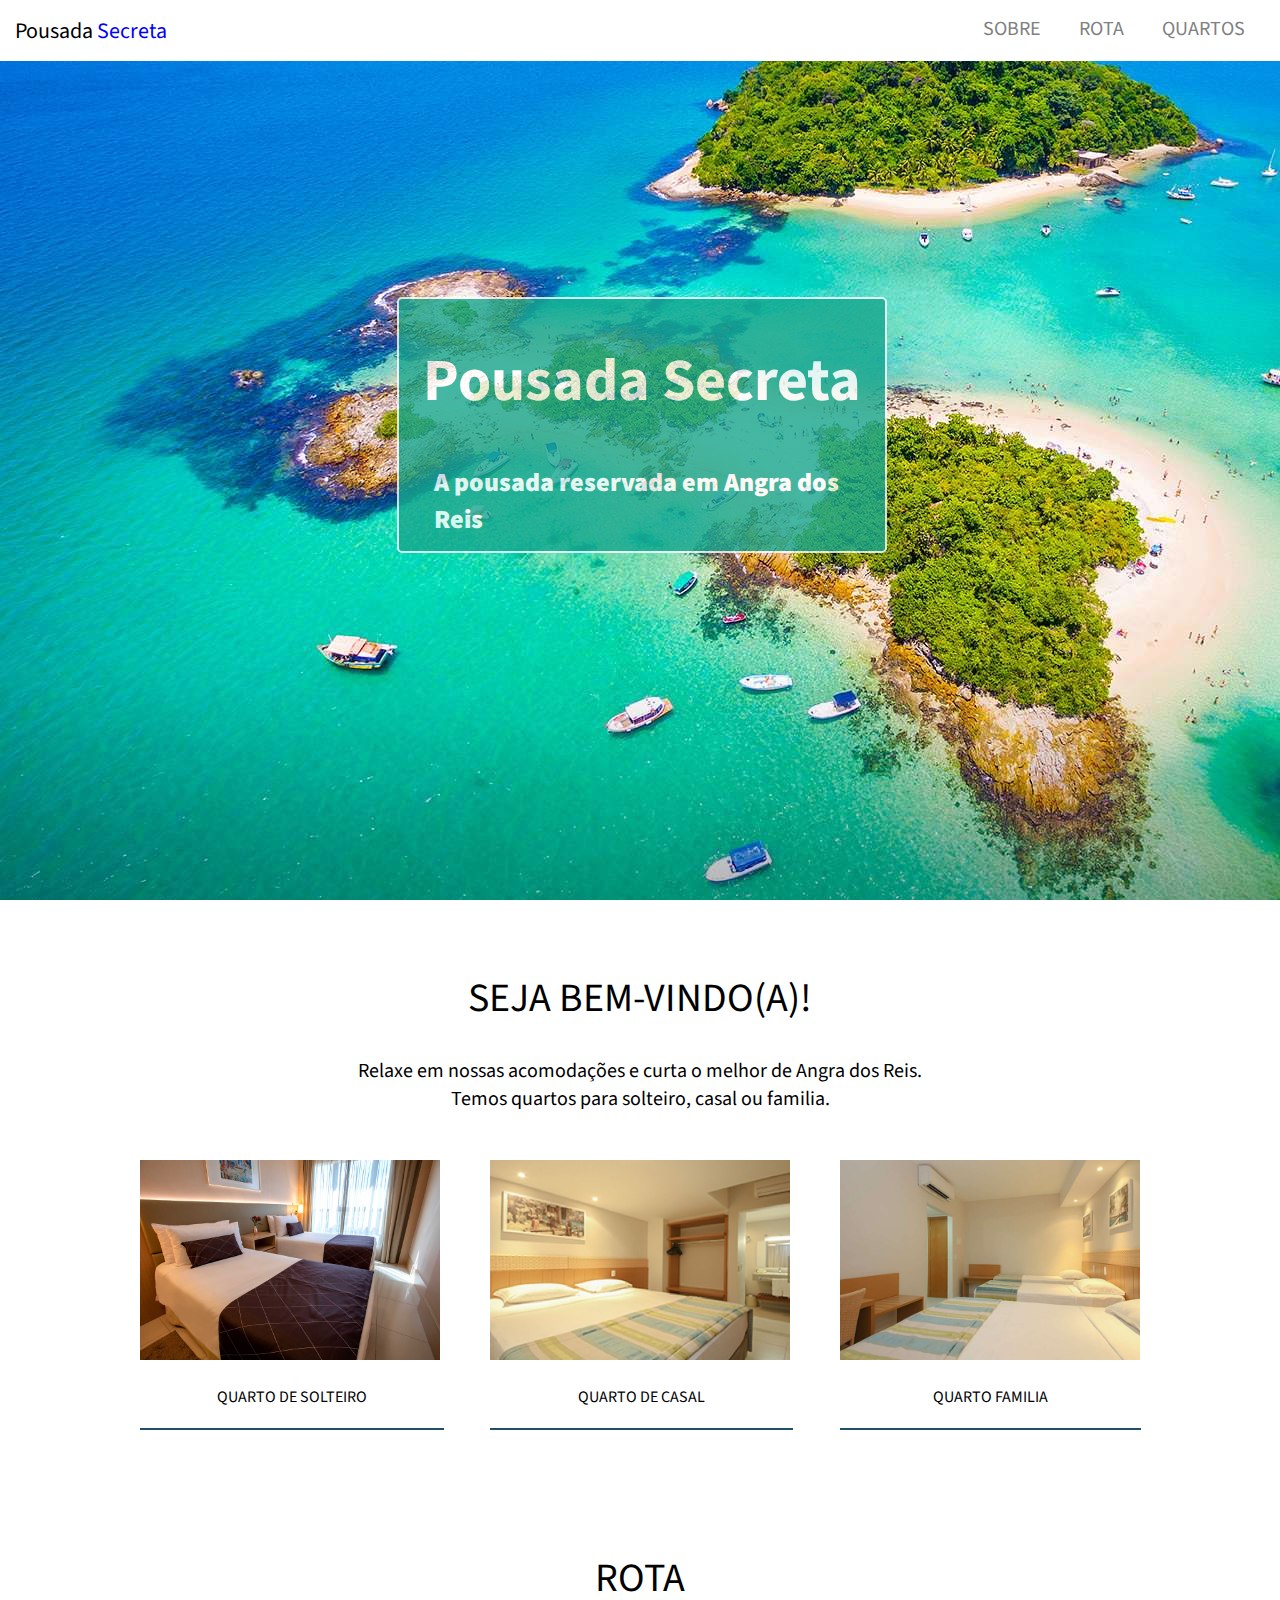
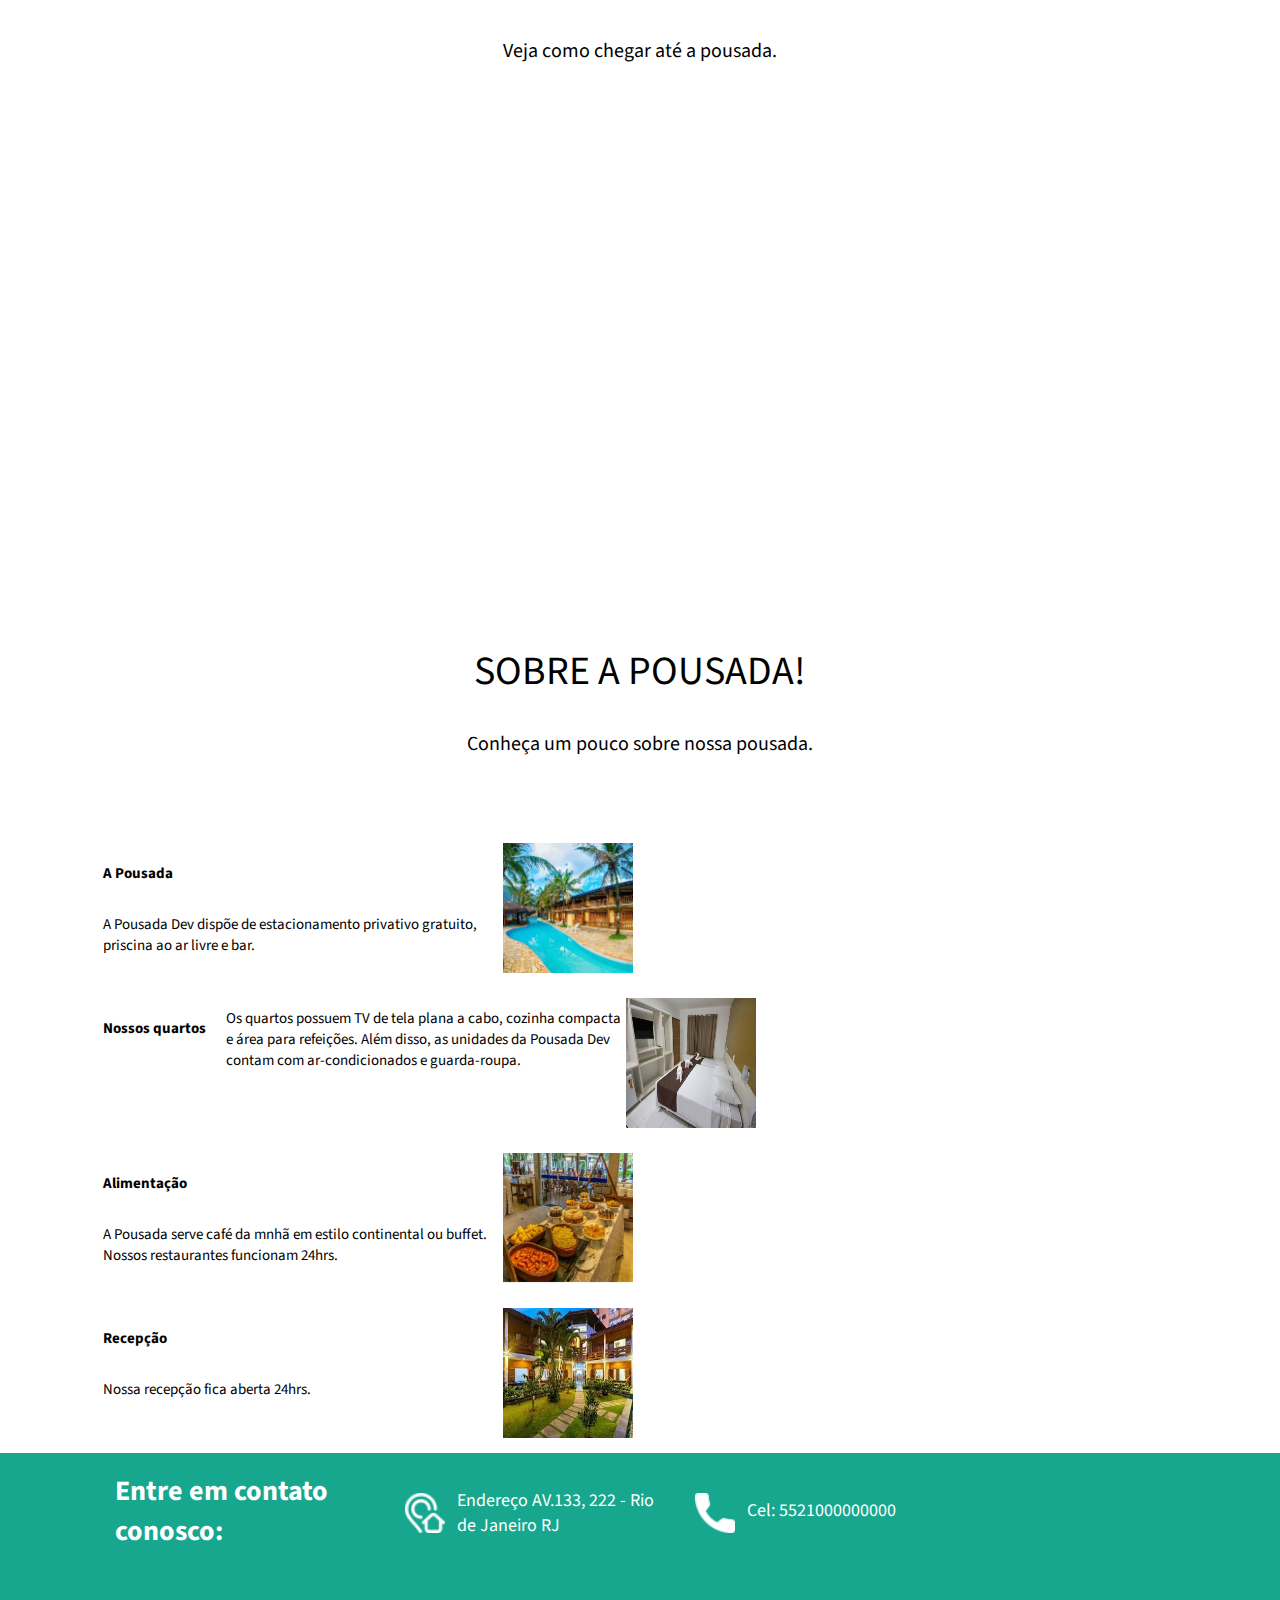
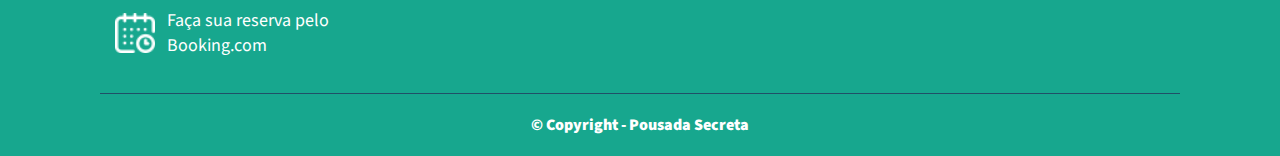
<file: index.html>
<!DOCTYPE html>
<html lang="pt-BR">

<head>
    <meta charset="UTF-8">
    <title> Pousada Secreta </title>
    <link rel="stylesheet" href="CSS/style.css">
    <link rel="stylesheet"
        href="https://fonts.googleapis.com/css2?family=Source+Sans+Pro:ital,wght@0,200;0,300;0,400;0,600;0,700;0,900;1,200;1,300;1,400;1,600;1,700;1,900&display=swap">
</head>

<body>
    <header>
        <div class="navbar">
            <div class="nav-1">
                <a href="index.html">Pousada <strong>Secreta<strong> </a>
            </div>
            <div class="nav-2">
                <a href="#sobre">sobre</a>
                <a href="#rota">rota</a>
                <a class="link-topo" href="quartos.html">quartos</a>
            </div>
        </div>
    </header>

    <main>
        <div class="bg">
            <div class="inicio">
                <h1>Pousada Secreta</h1>
                <p>A pousada reservada em Angra dos Reis</p>
            </div>
        </div>

        <div>
            <div class="quartos_init">
                <h1>seja bem-vindo(a)!</h1>
                <p>Relaxe em nossas acomodações e curta o melhor de Angra dos Reis.</p>
                <p>Temos quartos para solteiro, casal ou familia.</p>
            </div>

            <div class="quartos">
                <div class="solteiro">
                    <img src="assets/quarto soltero.jpg" alt="QUARTO DE SOLTEIRO"><br>
                    <a href="quartos.html#quarto_solteiro">quarto de solteiro</a>
                </div>

                <div class="casal">
                    <img src="assets/quarto-casal1.jpg" alt="QUARTO DE CASAL"><br>
                    <a href="quartos.html#quarto_casal">quarto de casal</a>
                </div>

                <div class="familia">
                    <img src="assets/quarto-familia.jpg" alt="QUARTO FAMILIA"><br>
                    <a href="quartos.html#quarto_familia">quarto familia</a>
                </div>
            </div>
        </div>

        <div id="rota"><br></div>
        <div>
            <div class="rota">
                <h1>rota</h1>
                <p>Veja como chegar até a pousada.</p>
            </div>

            <div class="mapa">
                <iframe
                    src="https://www.google.com/maps/embed?pb=!1m18!1m12!1m3!1d3672.8736880673814!2d-43.629966449392334!3d-22.99167184661212!2m3!1f0!2f0!3f0!3m2!1i1024!2i768!4f13.1!3m3!1m2!1s0x9befd004066951%3A0x26ee07793d10d13e!2sR.%20Cento%20e%20Trinta%20e%20Tr%C3%AAs%2C%20222%20-%20Guaratiba%2C%20Rio%20de%20Janeiro%20-%20RJ%2C%2023025-018!5e0!3m2!1spt-BR!2sbr!4v1636888169912!5m2!1spt-BR!2sbr"
                    allowfullscreen="" loading="lazy"></iframe>
            </div>
        </div>

        <div id="sobre"><br></div>
        <div>
            <div class="sobre">
                <h1>sobre a pousada!</h1>
                <p>Conheça um pouco sobre nossa pousada.</p>
            </div>
            <div class="sobre-menu">
                <div class="sobre_pousada">
                    <h3>A Pousada</h3>
                    <p>A Pousada Dev dispõe de estacionamento privativo gratuito, priscina ao ar livre e bar.</p>
                    <img src="assets/img1.jpg" alt="pousada">
                </div>

                <div class="sobre_quarto">
                    <h3>Nossos quartos</h3>
                    <p>Os quartos possuem TV de tela plana a cabo, cozinha compacta e área para refeições. Além disso,
                        as unidades da Pousada Dev contam com ar-condicionados e guarda-roupa.</p>
                    <img src="assets/img2.jpg" alt="quarto">
                </div>

                <div class="sobre_alimentacao">
                    <h3>Alimentação</h3>
                    <p>A Pousada serve café da mnhã em estilo continental ou buffet. Nossos restaurantes funcionam
                        24hrs.</p>
                    <img src="assets/img3.jpg" alt="alimentos">
                </div>

                <div class="sobre_recepcao">
                    <h3>Recepção</h3>
                    <p>Nossa recepção fica aberta 24hrs.</p>
                    <img src="assets/img5.jpg" alt="recepção">
                </div>
            </div>
        </div>
    </main>

    <footer>

        <div class="info">
            <div class="contato">
                <h3>Entre em contato conosco:</h3>
            </div>

            <div class="endereco">
                <img src="assets/icones/endereco.png" alt="endereco">
                <a href="https://goo.gl/maps/cQmwjbXCjzU5RMEt7">Endereço AV.133, 222 - Rio de Janeiro RJ</a>
            </div>

            <div class="telefone">
                <img src="assets/icones/telefone.png" alt="telefone">
                <p>Cel: 5521000000000</p>
            </div>

            <div class="reserva">
                <img src="assets/icones/calendario.png" alt="reserva">
                <a href="https://www.booking.com/">Faça sua reserva pelo Booking.com</a>
            </div>
        </div>

        <div class="cop">
            <p>© Copyright - Pousada Secreta</p>
        </div>

    </footer>
</body>

</html>
</file>
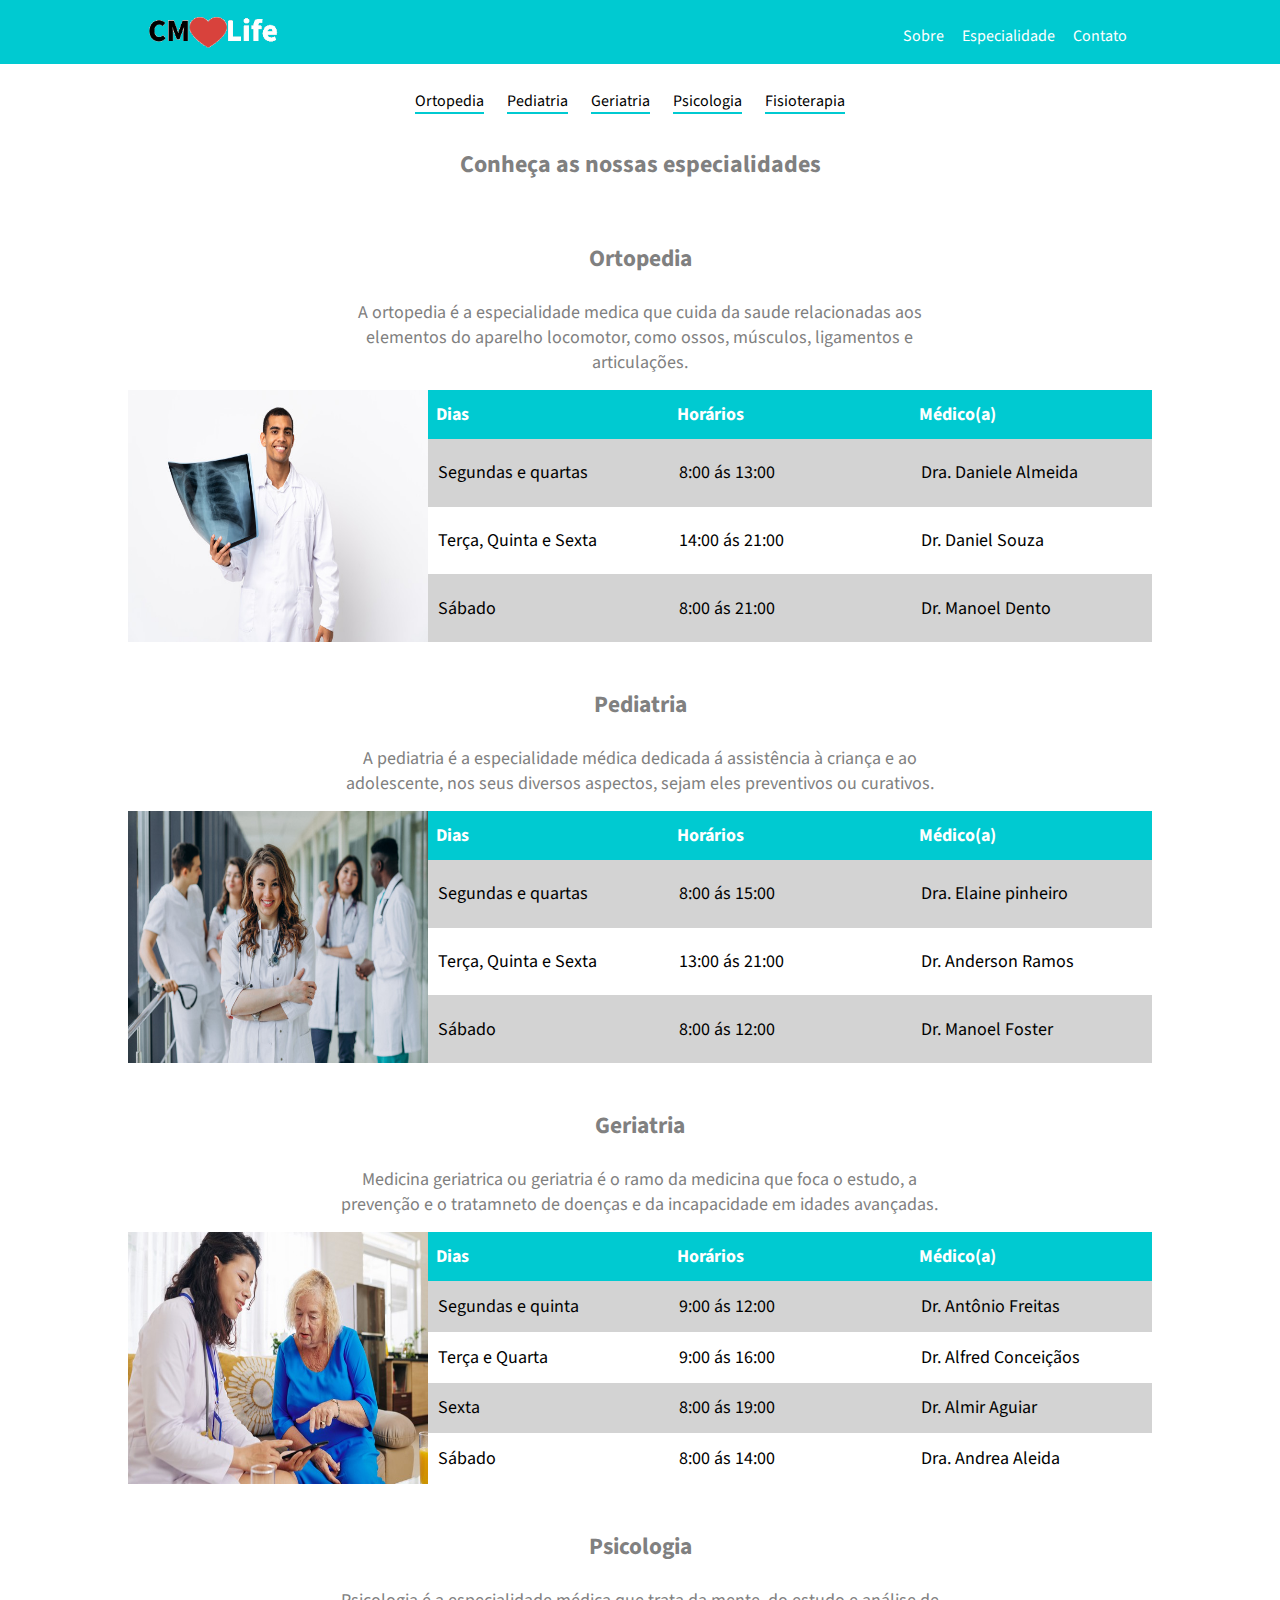
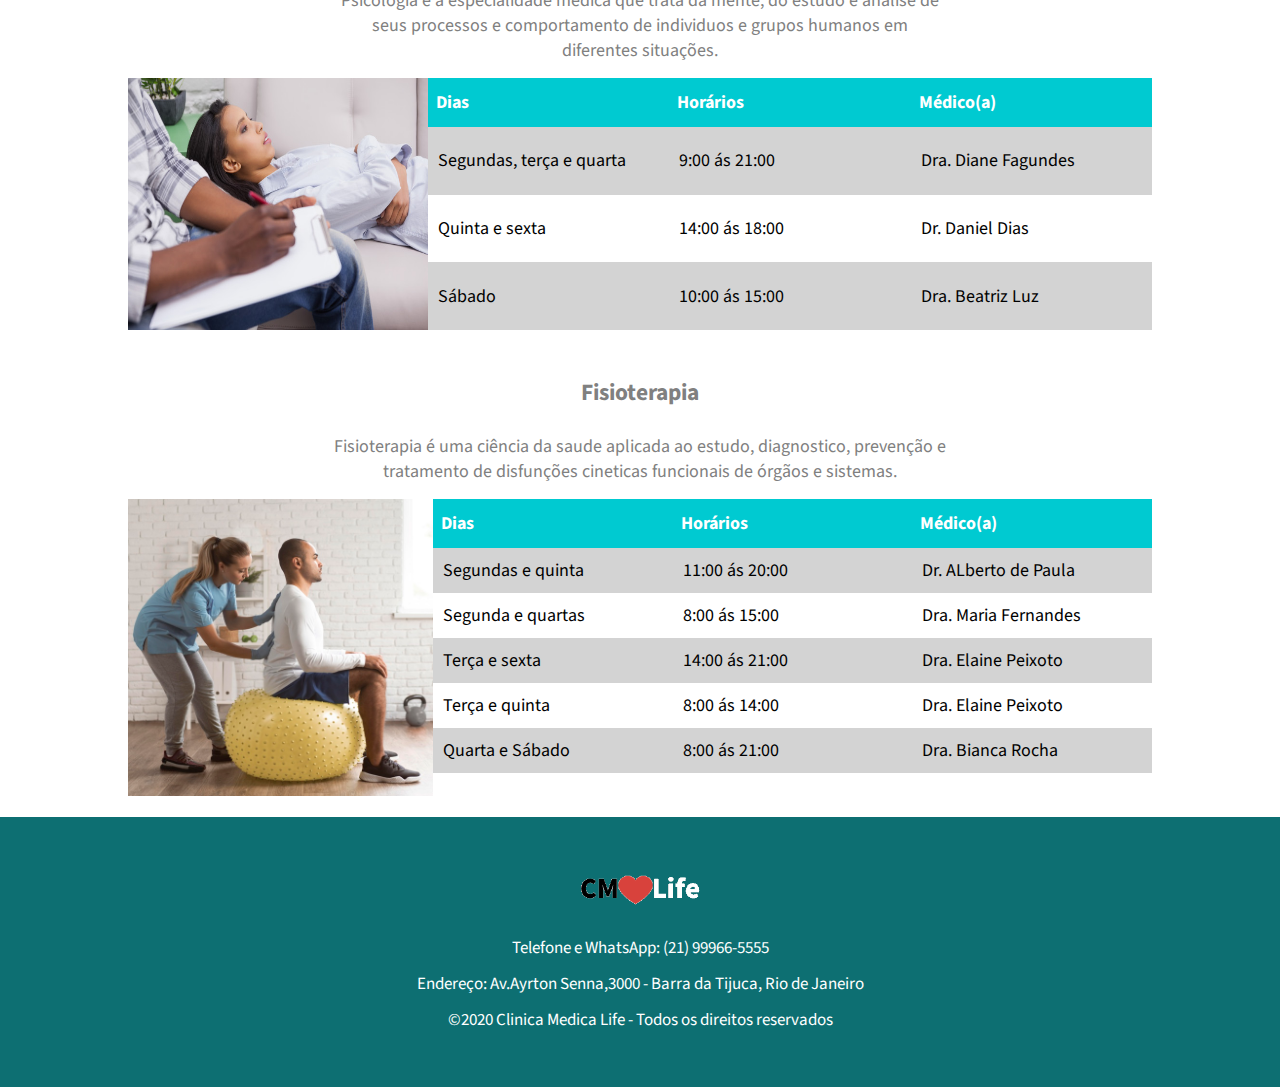
<file: especialistas.html>
<!DOCTYPE html>
<html lang="pt-BR">

<head>
    <meta charset="UTF-8">
    <link rel="stylesheet" href="CSS/style_home.css">
    <link rel="stylesheet" href="CSS/style_especialidades.css">
    <meta name="viewport" content="width=device-width, initial-scale=1.0">
    <title>CMLife - Especialistas</title>
</head>

<body>
    <header>
        <section class="conteudo-cabecario">
            <div class="logo">
                <a href="index.html">
                    <img src="/assets/logo.png" alt="Clinica Medica" title="Clinica Medica Life">
                </a>
            </div>
            <div class="navegar">
                <nav class="links-topo">
                    <a href="index.html#sobre">Sobre</a>
                    <a href="especialistas.html">Especialidade</a>
                    <a href="index.html#contato">Contato</a>
                </nav>
            </div>
        </section>
    </header>

    <main>
        <section class="especialidades-nav">
            <div>
                <a href="#ortopedia">Ortopedia</a>
                <a href="#pediatria">Pediatria</a>
                <a href="#geriatria">Geriatria</a>
                <a href="#psicologia">Psicologia</a>
                <a href="#fisioterapia">Fisioterapia</a>
            </div>
            <h2>Conheça as nossas especialidades</h2>
        </section>

        <section id="ortopedia">
            <div>
                <h3>Ortopedia</h3>
                <p>A ortopedia é a especialidade medica que cuida da saude relacionadas aos elementos do aparelho
                    locomotor, como ossos, músculos, ligamentos e articulações.</p>
            </div>
            <div>
                <figure>
                    <img src="assets/ortopedia.png" alt="Ortopedia">
                </figure>
                <table>
                    <thead>
                        <tr>
                            <th>Dias</th>
                            <th>Horários</th>
                            <th>Médico(a)</th>
                        </tr>
                    </thead>
                    <tbody>
                        <tr>
                            <td>Segundas e quartas</td>
                            <td>8:00 ás 13:00</td>
                            <td>Dra. Daniele Almeida</td>
                        </tr>
                        <tr>
                            <td>Terça, Quinta e Sexta</td>
                            <td>14:00 ás 21:00</td>
                            <td>Dr. Daniel Souza</td>
                        </tr>
                        <tr>
                            <td>Sábado</td>
                            <td>8:00 ás 21:00</td>
                            <td>Dr. Manoel Dento</td>
                        </tr>
                    </tbody>
                </table>
            </div>
        </section>

        <section id="pediatria">
            <div>
                <h3>Pediatria</h3>
                <p>A pediatria é a especialidade médica dedicada á assistência à criança e ao adolescente, nos seus
                    diversos aspectos, sejam eles preventivos ou curativos.</p>
            </div>
            <div>
                <figure>
                    <img src="assets/pediatra2.png" alt="Pediatria">
                </figure>
                <table>
                    <thead>
                        <tr>
                            <th>Dias</th>
                            <th>Horários</th>
                            <th>Médico(a)</th>
                        </tr>
                    </thead>
                    <tbody>
                        <tr>
                            <td>Segundas e quartas</td>
                            <td>8:00 ás 15:00</td>
                            <td>Dra. Elaine pinheiro</td>
                        </tr>
                        <tr>
                            <td>Terça, Quinta e Sexta</td>
                            <td>13:00 ás 21:00</td>
                            <td>Dr. Anderson Ramos</td>
                        </tr>
                        <tr>
                            <td>Sábado</td>
                            <td>8:00 ás 12:00</td>
                            <td>Dr. Manoel Foster</td>
                        </tr>
                    </tbody>
                </table>
            </div>
        </section>

        <section id="geriatria">
            <div>
                <h3>Geriatria</h3>
                <p>Medicina geriatrica ou geriatria é o ramo da medicina que foca o estudo, a prevenção e o tratamneto
                    de doenças e da incapacidade em idades avançadas.</p>
            </div>
            <div>
                <figure>
                    <img src="assets/geriatra.png" alt="geraitria">
                </figure>
                <table>
                    <thead>
                        <tr>
                            <th>Dias</th>
                            <th>Horários</th>
                            <th>Médico(a)</th>
                        </tr>
                    </thead>
                    <tbody>
                        <tr>
                            <td>Segundas e quinta</td>
                            <td>9:00 ás 12:00</td>
                            <td>Dr. Antônio Freitas</td>
                        </tr>
                        <tr>
                            <td>Terça e Quarta</td>
                            <td>9:00 ás 16:00</td>
                            <td>Dr. Alfred Conceiçãos</td>
                        </tr>
                        <tr>
                            <td>Sexta</td>
                            <td>8:00 ás 19:00</td>
                            <td>Dr. Almir Aguiar</td>
                        </tr>
                        <tr>
                            <td>Sábado</td>
                            <td>8:00 ás 14:00</td>
                            <td>Dra. Andrea Aleida</td>
                        </tr>
                    </tbody>
                </table>
            </div>
        </section>

        <section id="psicologia">
            <div>
                <h3>Psicologia</h3>
                <p>Psicologia é a especialidade médica que trata da mente, do estudo e análise de seus processos e
                    comportamento de individuos e grupos humanos em diferentes situações.</p>
            </div>
            <div>
                <figure>
                    <img src="assets/psicologo.png" alt="psicologo">
                </figure>
                <table>
                    <thead>
                        <tr>
                            <th>Dias</th>
                            <th>Horários</th>
                            <th>Médico(a)</th>
                        </tr>
                    </thead>
                    <tbody>
                        <tr>
                            <td>Segundas, terça e quarta</td>
                            <td>9:00 ás 21:00</td>
                            <td>Dra. Diane Fagundes</td>
                        </tr>
                        <tr>
                            <td>Quinta e sexta</td>
                            <td>14:00 ás 18:00</td>
                            <td>Dr. Daniel Dias</td>
                        </tr>
                        <tr>
                            <td>Sábado</td>
                            <td>10:00 ás 15:00</td>
                            <td>Dra. Beatriz Luz</td>
                        </tr>
                    </tbody>
                </table>
            </div>
        </section>

        <section id="fisioterapia">
            <div>
                <h3>Fisioterapia</h3>
                <p>Fisioterapia é uma ciência da saude aplicada ao estudo, diagnostico, prevenção e tratamento de
                    disfunções cineticas funcionais de órgãos e sistemas.</p>
            </div>
            <div>
                <figure>
                    <img src="assets/fisioterapia.png" alt="fisioterapia">
                </figure>
                <table>
                    <thead>
                        <tr>
                            <th>Dias</th>
                            <th>Horários</th>
                            <th>Médico(a)</th>
                        </tr>
                    </thead>
                    <tbody>
                        <tr>
                            <td>Segundas e quinta</td>
                            <td>11:00 ás 20:00</td>
                            <td>Dr. ALberto de Paula</td>
                        </tr>
                        <tr>
                            <td>Segunda e quartas</td>
                            <td>8:00 ás 15:00</td>
                            <td>Dra. Maria Fernandes</td>
                        </tr>
                        <tr>
                            <td>Terça e sexta</td>
                            <td>14:00 ás 21:00</td>
                            <td>Dra. Elaine Peixoto</td>
                        </tr>
                        <tr>
                            <td>Terça e quinta</td>
                            <td>8:00 ás 14:00</td>
                            <td>Dra. Elaine Peixoto</td>
                        </tr>
                        <tr>
                            <td>Quarta e Sábado</td>
                            <td>8:00 ás 21:00</td>
                            <td>Dra. Bianca Rocha</td>
                        </tr>
                    </tbody>
                </table>
            </div>
        </section>

    </main>

    <footer>
        <section class="rodape">
            <figure>
                <img src="assets/logo.png" alt="rodape-logo">
            </figure>

            <p>Telefone e WhatsApp: (21) 99966-5555</p>
            <p>Endereço: Av.Ayrton Senna,3000 - Barra da Tijuca, Rio de Janeiro</p>
            <p>©2020 Clinica Medica Life - Todos os direitos reservados</p>
        </section>
    </footer>

    <body>

    </body>

</html>
</file>
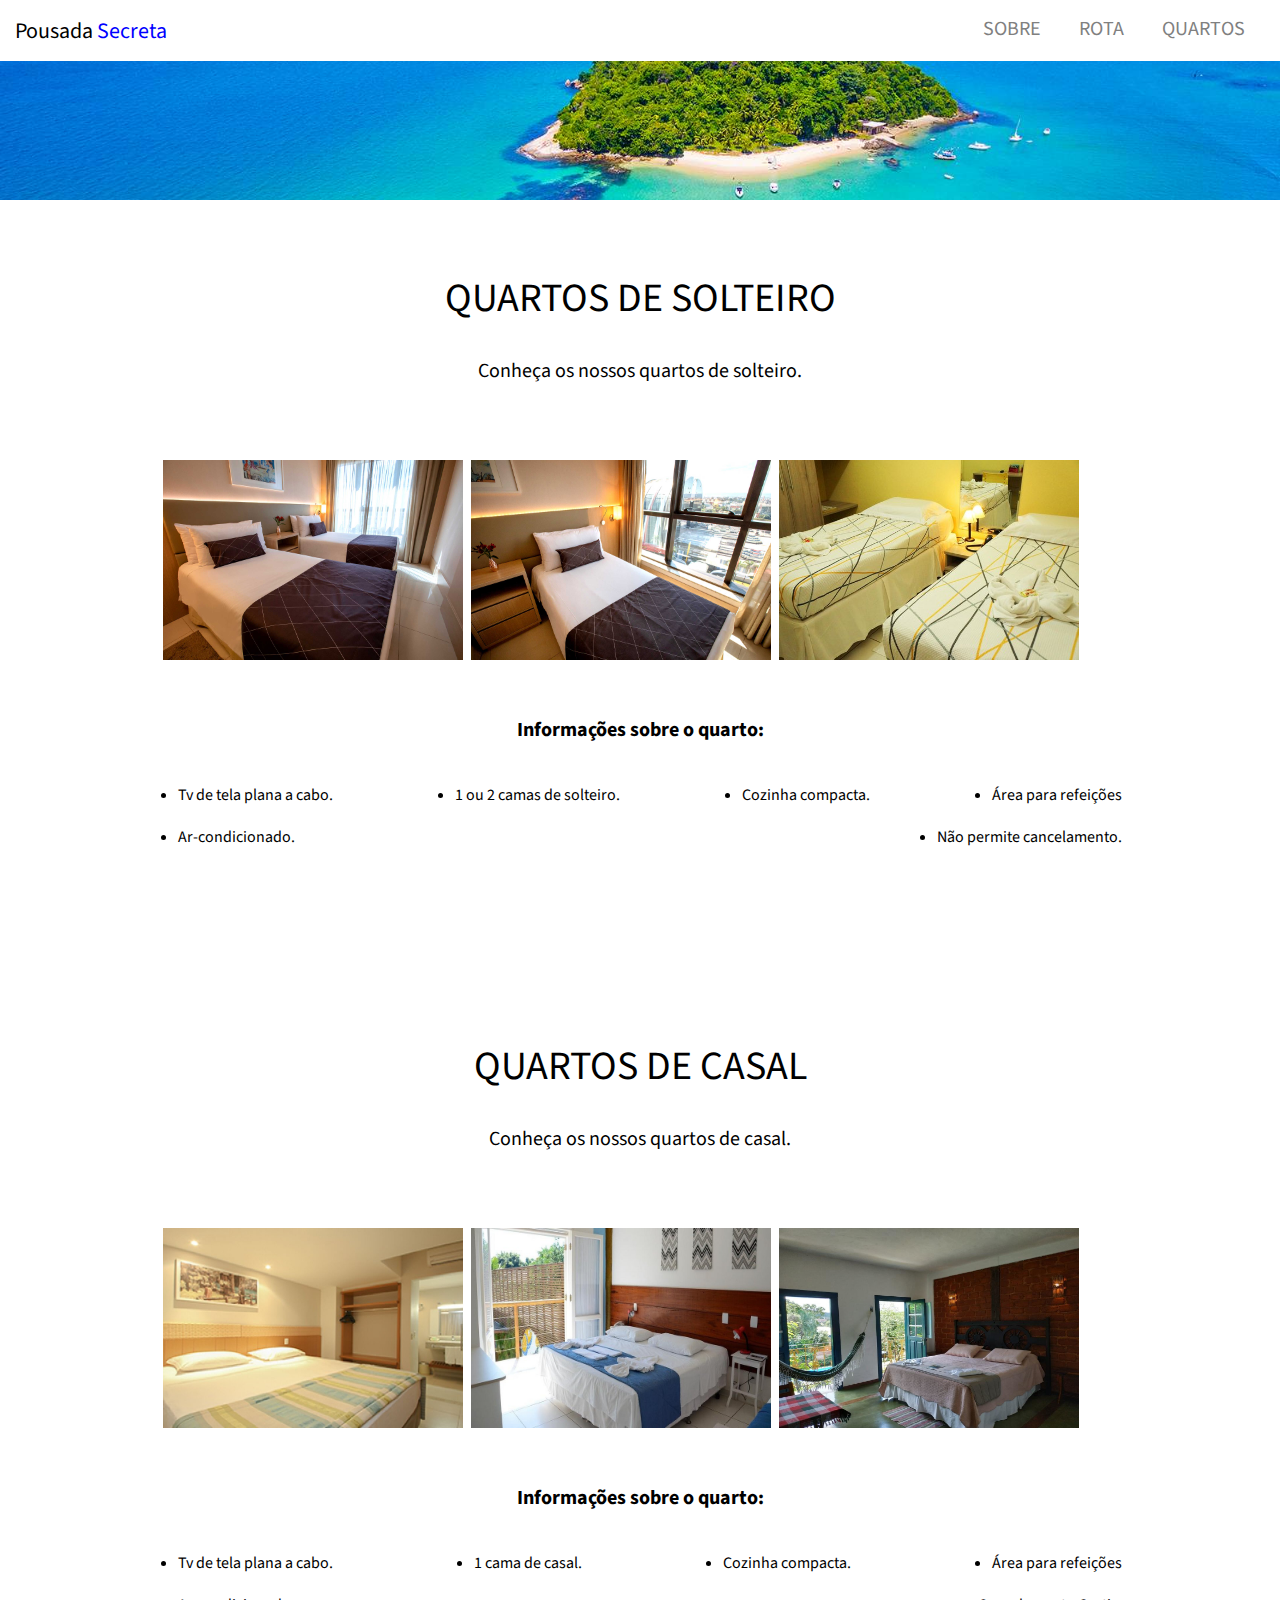
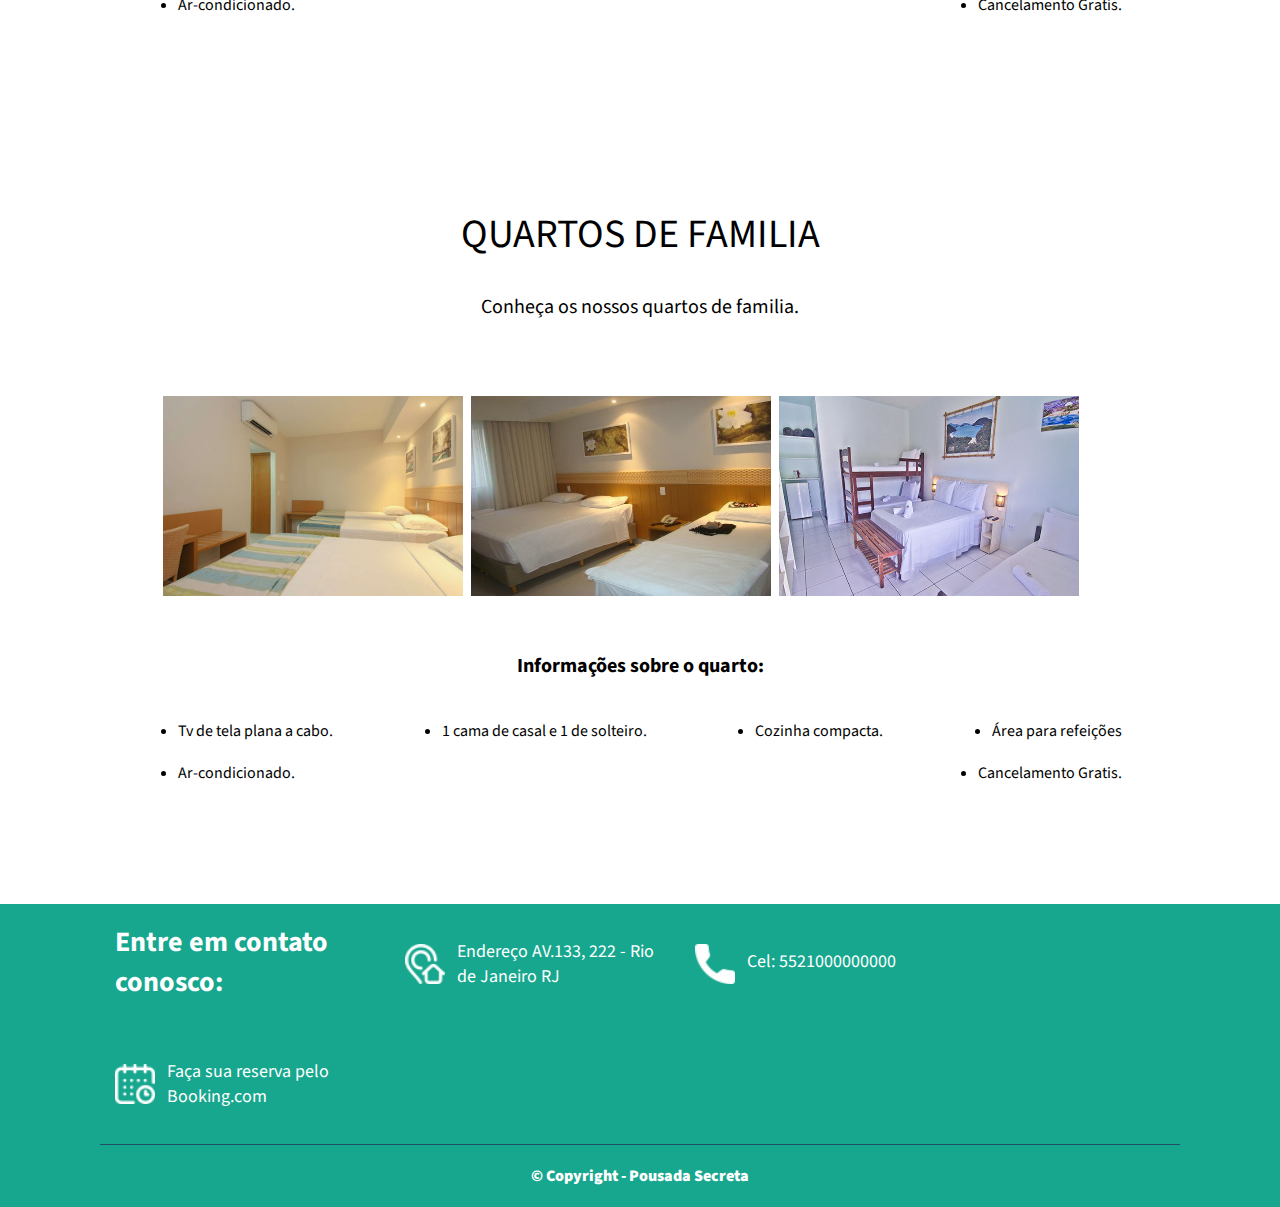
<file: quartos.html>
<!DOCTYPE html>
<html lang="pt-BR">

<head>
    <meta charset="UTF-8">
    <title> Quartos - Pousada Secreta </title>
    <link rel="stylesheet" href="CSS/style.css">
    <link rel="stylesheet" href="CSS/styles_quarto.css">
    <link rel="stylesheet"
        href="https://fonts.googleapis.com/css2?family=Source+Sans+Pro:ital,wght@0,200;0,300;0,400;0,600;0,700;0,900;1,200;1,300;1,400;1,600;1,700;1,900&display=swap">

</head>

<body>
    <header>
        <div class="navbar">
            <div class="nav-1">
                <a href="index.html">Pousada <strong>Secreta<strong> </a>
            </div>
            <div class="nav-2">
                <a href="index.html#sobre">sobre</a>
                <a href="index.html#rota">rota</a>
                <a class="link-topo" href="quartos.html">quartos</a>
            </div>
        </div>
    </header>

    <main>
        <div class="imgFundo"> </div>
        <div class="quartos">
            <div class="quarto_solteiro">
                <div id="quarto_solteiro">
                    <h1>quartos de solteiro</h1>
                    <p>Conheça os nossos quartos de solteiro.</p>
                </div>

                <div class="fotos_solteiro">
                    <img src="assets/quarto soltero.jpg" alt="foto1">
                    <img src="assets/quarto soltero2.jpg" alt="foto2">
                    <img src="assets/quarto soltero3.jpg" alt="foto3">
                </div>

                <div class="info_solteiro">
                    <h2>Informações sobre o quarto:</h2>
                    <ul>
                        <li> Tv de tela plana a cabo.</li>
                        <li> 1 ou 2 camas de solteiro.</li>
                        <li> Cozinha compacta.</li>
                        <li> Área para refeições </li>
                        <li> Ar-condicionado.</li>
                        <li> Não permite cancelamento.</li>
                    </ul>
                </div>
            </div>

            <div class="quarto_casal">
                <div id="quarto_casal">
                    <h1>quartos de casal</h1>
                    <p>Conheça os nossos quartos de casal.</p>
                </div>

                <div class="fotos_casal">
                    <img src="assets/quarto-casal1.jpg" alt="foto1">
                    <img src="assets/quarto-casal3.jpg" alt="foto2">
                    <img src="assets/quarto-casal4.jpg" alt="foto3">
                </div>

                <div class="info_casal">
                    <h2>Informações sobre o quarto:</h2>
                    <ul>
                        <li> Tv de tela plana a cabo.</li>
                        <li> 1 cama de casal.</li>
                        <li> Cozinha compacta.</li>
                        <li> Área para refeições </li>
                        <li> Ar-condicionado.</li>
                        <li> Cancelamento Gratis.</li>
                    </ul>
                </div>
            </div>

            <div class="quarto_familia">
                <div id="quarto_familia">
                    <h1>quartos de familia</h1>
                    <p>Conheça os nossos quartos de familia.</p>
                </div>

                <div class="fotos_familia">
                    <img src="assets/quarto-familia.jpg" alt="foto1">
                    <img src="assets/quarto-familia1.jpg" alt="foto2">
                    <img src="assets/quarto-familia2.jpg" alt="foto3">
                </div>

                <div class="info_familia">
                    <h2>Informações sobre o quarto:</h2>
                    <ul>
                        <li> Tv de tela plana a cabo.</li>
                        <li> 1 cama de casal e 1 de solteiro.</li>
                        <li> Cozinha compacta.</li>
                        <li> Área para refeições </li>
                        <li> Ar-condicionado.</li>
                        <li> Cancelamento Gratis.</li>
                    </ul>
                </div>
            </div>

        </div>

    </main>

    <footer>

        <div class="info">
            <div class="contato">
                <h3>Entre em contato conosco:</h3>
            </div>

            <div class="endereco">
                <img src="assets/icones/endereco.png" alt="endereco">
                <a href="https://goo.gl/maps/cQmwjbXCjzU5RMEt7">Endereço AV.133, 222 - Rio de Janeiro RJ</a>
            </div>

            <div class="telefone">
                <img src="assets/icones/telefone.png" alt="telefone">
                <p>Cel: 5521000000000</p>
            </div>

            <div class="reserva">
                <img src="assets/icones/calendario.png" alt="reserva">
                <a href="https://www.booking.com/">Faça sua reserva pelo Booking.com</a>
            </div>
        </div>

        <div class="cop">
            <p>© Copyright - Pousada Secreta</p>
        </div>

    </footer>
</body>

</html>
</file>
<file: CSS/style.css>
*{
    margin: 0px;
    padding: 0px;
}
body {
    font-family: "Source Sans Pro", sans-serif;
}
header div{
    padding: 7.3px;
    background: white;
    
}
.navbar {
    display: flex;
    min-width: 1024px;
    width: 100%;
    justify-content: space-between;; 
    position: fixed;
    z-index: 10;
}
.nav-1 a{
    color: #000;
    font-size: 22px;
    text-decoration: none;
}
.nav-1 strong {
    color: blue;
    font-weight: 400;
}
.nav-2 a{
    color: gray;
    font-weight: 400;
    font-size: 20px;
    text-decoration: none;
    text-transform: uppercase;
    padding-right: 35px;
}  

main .bg {
    background-image: url("/assets/img-fundo.jpg");
    width: 100%;
    height: 100vh;
} 

.inicio {
    position: absolute;
    border: 2px solid white;
    border-radius: 5px;
    top: 33%;
    left: 31%;
    height: 28%;
    width: 38%;
    background: #17a78e;
    opacity: 0.8;
}
.inicio h1 {
    text-align: center;
    font-size: 60px;
    color: #fff;
    padding-top: 40px;
    
}

.inicio p{
    margin-left: 35px;
    margin-top: 40px;
    font-size: 26px;
    color: #fff;
   
}
img {
    width: 100%;
    height: 100%;
}

.quartos_init, .rota, .sobre{
    margin: 30px 50px;
    height: 200px;  
}

.quartos_init h1, .rota h1, .sobre h1{
    text-align: center;
    text-transform: uppercase;
    font-weight: 400;
    font-size: 40px;
    color: black;
    padding-top: 40px;
    padding-bottom: 30px;
}   

.quartos_init p, .rota p, .sobre p{
    text-align: center;
    font-size: 20px;
    font-weight: 400;
    color: black;
}

.quartos {
    display: flex;
    flex: row wrap;
    justify-content: center;
}
.solteiro, .casal, .familia{
    padding-bottom: 50px;
    padding-left: 10px;
    padding-right: 10px;
}

.solteiro img, .casal img, .familia img{
    margin: 0px 15px 20px 15px;
    height: 200px;  
    width: 300px;
}

.solteiro a, .casal a, .familia a{
    margin-left: 15px;
    padding-left: 77px;
    padding-right: 77px;
    padding-bottom: 20px;
    font-weight: 400;
    text-transform: uppercase;
    text-decoration: none;
    color: black;
    border-bottom: 2px solid #205067;
}

.casal a{ 
    padding-left: 88px;
    padding-right: 88px;
}
  
.familia a{
    padding-left: 93px;
    padding-right: 93px;

}

.mapa iframe{
    width: 100%;
    height: 45vh;
    border: 0;
}


.sobre-menu{
    display: flex;
    flex-flow: row wrap;
}
.sobre_pousada, .sobre_quarto, .sobre_alimentacao, .sobre_recepcao{
    display: flex;
    flex-flow: column wrap;
    width: 550px;
    height: 130px;
    margin: 10px 20px 15px 83px;
}
.sobre_pousada h3 , .sobre_quarto h3, .sobre_alimentacao h3, .sobre_recepcao h3{
    text-align: left;
    font-size: 15px;
    color: black;
    padding-left: 20px;
    padding-top: 20px;
    padding-bottom: 20px;
}

.sobre_pousada p, .sobre_quarto p, .sobre_alimentacao p, .sobre_recepcao p{
    text-align: left;
    font-weight: 400;
    font-size: 15px;
    color: black;
    padding-left: 20px;
    padding-top: 10px;
    max-width: 400px;
}

.sobre_pousada img, .sobre_quarto img, .sobre_alimentacao img{
    width: 130px;
    height: 130px;
}
.sobre_recepcao img{
    padding-left: 192px;
    width: 130px;
    height: 130px;
}

footer{
    display: flex;
    flex-direction: column;
    background: #17a78e;
}

.info{
    display: flex;
    flex-flow: row wrap;
    margin-left: 100px;
    margin-right: 100px;
    border-bottom: 1px solid #205067;
}

.contato, .endereco, .telefone, .reserva{
    display: flex;
    flex-flow: row;
    width: 270px;
    height: 100px;
    margin: 10px;
}

.contato h3{
    text-align: left;
    font-size: 28px;
    color: #fff;
    padding: 8px 5px 8px 5px;
}

.endereco img, .telefone img, .reserva img{
    width: 40px;
    height: 40px;
    padding: 30px 2px 30px 5px;
}

.endereco a, .reserva a{
    text-align: left;
    font-size: 18px;
    color: #fff;
    padding: 25px 2px 30px 10px;
    font-weight: 400;
    text-decoration: none;
}

.telefone p{
    text-align: left;
    font-size: 18px;
    color: #fff;
    padding: 35px 2px 30px 10px;
    font-weight: 400;
}

.cop p{
    padding: 20px 0px 20px 0px;
    text-align: center;
    color: #fff;
    
}
</file>
<file: CSS/style_home.css>
@import url("https://fonts.googleapis.com/css2?family=Source+Sans+Pro:ital,wght@0,200;0,300;0,400;0,600;0,700;0,900;1,200;1,300;1,400;1,600;1,700;1,900&display=swap");

 * {
     margin: 0;
     padding: 0;
     font-family: 'Source Sans Pro', sans-serif;
 }


 body {
     margin: 0 auto;
 }

 /* INICIO DO HEADER */
 header {
     background-color: rgb(0, 202, 209);
     height: 64px;
     position: fixed;
     top: 0;
     left: 0;
     width: 100%;
     z-index: 10;
 }

 .conteudo-cabecario {
     margin: 0 auto;
     max-width: 1024px;
     display: flex;
     align-items: center;
     justify-content: space-between;
 }

 .logo img {
     width: 130px;
     padding-left: 20px;
 }

 .links-topo {
     margin-left: 15px;
     padding: 10px;
 }

 .links-topo a {
     color: white;
     text-decoration: none;
     padding-right: 15px;
 }

 .links-topo a:hover {
     color: gray;
 }

 /* FIM DO HEADER */

 /* INICIO DO MAIN */
 main {
     top: 0px;
     left: 0px;
 }

 .bg-principal img {
     padding-top: 60px;
     margin: 0 auto;
     width: 100%;
 }

 .bg-principal figure {
     position: relative;
     width: 100%;
     height: 100%;
     display: inline-block;
 }

 .bg-principal figcaption {
     position: absolute;
     top: 40%;
     text-align: left;
     color: #fff;
     text-transform: uppercase;
     font-size: 40px;
     z-index: 1;
 }

 #sobre {
     max-width: 1024px;
     margin: 0 auto;
     width: 100%;
 }

 .cabecario-sobre, .cabecario-sobre2, #contato {
     text-align: center;
     padding-top: 20px;
     padding-bottom: 15px;
     color: gray;
 }

 .cabecario-sobre h3 {
     padding-bottom: 20px;
     font-size: 25px;
 }

 .cabecario-sobre p, .cabecario-sobre2 p {
     margin: 0 auto;
     max-width: 60%;
     text-align: center;
 }

 .conteudo-sobre {
     margin: 0 auto;
     display: flex;
     flex-direction: row;
     justify-content: center;
     padding-bottom: 40px;

 }

 .conteudo-sobre figure {
     width: 50%;
     float: left;
 }

 .conteudo-sobre div {
     width: 100%;
     padding-top: 50px;
     padding-left: 0px;
 }

 .conteudo-sobre div h3 {
     margin-left: -70px;
     margin-bottom: 20px;
     font-size: 18px;
     color: gray;
     font-weight: 400;
 }

 .conteudo-sobre div ul {
     margin-left: -30px;
     color: gray;
 }

 .conteudo-sobre div ul li {
     font-size: 16px;
     font-weight: 400;
 }

 .cabecario-sobre2 h3 {
     font-size: 18px;
     padding-bottom: 15px;
 }

 .cabecario-sobre2 p {
     padding-bottom: 20px;
     font-weight: 400;
 }

 .tipos-medicos {
     display: flex;
     flex-flow: row nowrap;
     margin-left: 30px;
 }

 .tipos-medicos figure {

     margin-right: 3%;
     margin-bottom: 20px;
     box-shadow: 0px 0px 10px rgba(0, 0, 0, 0.5);
 }

 .tipos-medicos img {
     width: 300px;
 }

 .tipos-medicos figcaption {
     text-transform: uppercase;
     color: gray;
     text-align: center;
     margin: 0 auto;

 }

 .horario {
     padding: 40px 0px;
     text-align: center;
     margin-left: -20px;

 }

 #sobre div a:last-of-type {
     text-decoration: none;
     text-transform: uppercase;
     color: white;
     background-color: rgb(0, 202, 209);
     padding: 8px 14px;

 }

 #contato h3 {
     padding-bottom: 10px;

 }

 #contato p {
     padding: 8px 0px;
 }

 /* FIM DO MAIN */

 /* INICIO DO FOOTER */

 footer {
     background-color: hsl(182, 79%, 25%);
     height: 30vh;
     display: flex;
     flex-direction: column;
     justify-content: center;
     align-items: center;
     text-align: center;
 }

 .rodape img {
     width: 120px;
     padding-bottom: 10px;
 }

 .rodape p {
     color: white;
     padding-bottom: 12px;
     font-weight: 400;
     font-size: 17px
 }

 /* FIM DO FOOTER */

 @media (min-width: 1025px) {

     /* INICIO DO MAIN */
     .bg-principal img {
         height: 500px;
     }
 }

 @media (max-width: 1024px) {

     /* INICIO DO MAIN */
     .bg-principal img {
         max-height: 100vh;
     }


     /* FIM DO MAIN */
 }

 @media (max-width: 768px) {

     /* INICIO DO MAIN */
     .bg-principal img {
         max-height: 100vh;
     }

     .conteudo-sobre figure {
         display: none;
     }

     .conteudo-sobre div {
         text-align: center;
     }

     .conteudo-sobre div h3 {
         margin-left: 0px;

     }

     .conteudo-sobre div ul {
         margin-left: 0px;
         color: gray;
     }

     .tipos-medicos {
         margin-left: calc(100% /4);
         flex-wrap: wrap;
     }

     /* FIM DO MAIN */
 }

 @media (max-width: 425px) {

     /* INICIO DO HEADER */
     header {
         height: 94px;
     }

     .conteudo-cabecario {
         flex-direction: column;
     }

     .logo img {
         width: 100px;
         padding-left: 20px;
         border-bottom: 1px solid gray;
         padding: 0px 120px;
     }

     .links-topo {
         font-size: 12px;
     }

     .links-topo a {
         padding-right: 30px;
         padding-left: 25px;
     }

     /* FIM DO HEADER */

     /* INICIO DO MAIN */
     .bg-principal img {
         max-height: 30vh;
     }

     .bg-principal figcaption {
         left: 10px;
         top: 60%;
         font-size: 12px;
     }

     .tipos-medicos {
         margin-left: calc(100% /8);
     }

     /* FIM DO MAIN */

 }
</file>
<file: CSS/style_especialidades.css>
@import url("https://fonts.googleapis.com/css2?family=Source+Sans+Pro:ital,wght@0,200;0,300;0,400;0,600;0,700;0,900;1,200;1,300;1,400;1,600;1,700;1,900&display=swap");

body {
    font-family: 'Source Sans Pro', sans-serif;
}

main {
    max-width: 1024px;
    width: 100%;
    margin: 0 auto;
}

.especialidades-nav {
    text-align: center;
    padding-top: 90px;
}

.especialidades-nav a {
    text-decoration: none;
    color: #000;
    font-weight: 400;
    margin-right: 20px;
    border-bottom: 2px solid hsl(182, 100%, 41%);
}

.especialidades-nav a:hover {
    color: hsl(182, 79%, 25%);
}

.especialidades-nav h2 {
    color: gray;
    padding: 35px 0px;
}

h3 {
    padding-top: 25px;
}

#ortopedia div:first-of-type, #pediatria div:first-of-type, #geriatria div:first-of-type, #psicologia div:first-of-type, #fisioterapia div:first-of-type {
    text-align: center;
    color: gray;
    font-size: 20px;
}

#ortopedia div p:first-of-type, #pediatria div p:first-of-type, #geriatria div p:first-of-type, #psicologia div p:first-of-type, #fisioterapia div p:first-of-type {
    margin: 0 auto;
    padding-top: 25px;
    padding-bottom: 15px;
    font-size: 18px;
    max-width: 60%;
    text-align: center;
}

#ortopedia div:last-of-type, #pediatria div:last-of-type, #geriatria div:last-of-type, #psicologia div:last-of-type, #fisioterapia div:last-of-type {
    display: flex;
    flex-direction: row;
    padding-bottom: 15px;
}

#ortopedia figure img, #pediatria figure img, #geriatria figure img, #psicologia figure img {
    width: 300px;
    height: 28vh;
    margin-left: 0px;
    padding-left: 0px;
}

#fisioterapia figure img {
    width: 305px;
    height: 33vh;
    margin-left: 0px;
    padding-left: 0px;

}

#ortopedia table, #pediatria table, #geriatria table, #psicologia table, #fisioterapia table {
    max-width: 1024px;
    width: 100%;
    height: 28vh;
    margin-left: 0px;
    border-collapse: collapse;
    font-size: 18px;

}

#ortopedia table td, #pediatria table td, #geriatria table td, #psicologia table td, #fisioterapia table td {
    padding: 10px;
    margin-left: 100px;
    min-width: 200px;

}

#ortopedia table tr:nth-child(2n+1), #pediatria table tr:nth-child(2n+1), #geriatria table tr:nth-child(2n+1), #psicologia table tr:nth-child(2n+1), #fisioterapia table tr:nth-child(2n+1) {
    background-color: lightgray;
}

#ortopedia table th, #pediatria table th, #geriatria table th, #psicologia table th, #fisioterapia table th {
    background-color: hsl(182, 100%, 41%);
    padding: 12px 0px;
    padding-left: 8px;
    text-align: left;
    color: white;
}

@media (max-width: 425px) {
    #ortopedia table td, #pediatria table td, #geriatria table td, #psicologia table td, #fisioterapia table td {
        min-width: 0px;
    }
}

@media (max-width: 768px) {
    #ortopedia figure img, #pediatria figure img, #fisioterapia figure img, #geriatria figure img, #psicologia figure img {
        display: none;
    }
}
</file>
<file: CSS/styles_quarto.css>
.imgFundo{
    background-image: url("/assets/img-fundo.jpg");
    background-repeat: no-repeat;
    background-size: cover;
    background-position: top;
    height: 200px;
}

.quartos{
    display: flex;
    flex-flow: row wrap;
}



#quarto_solteiro, #quarto_casal, #quarto_familia{
    margin: 30px 50px;
    height: 200px;  
}

#quarto_solteiro h1, #quarto_casal h1, #quarto_familia h1{
    text-align: center;
    text-transform: uppercase;
    font-weight: 400;
    font-size: 40px;
    color: black;
    padding-top: 40px;
    padding-bottom: 30px;
}   

#quarto_solteiro p, #quarto_casal p, #quarto_familia p{
    text-align: center;
    font-size: 20px;
    font-weight: 400;
    color: black;
}
.fotos_solteiro, .fotos_casal, .fotos_familia{
    padding-left: 80px;
}

.fotos_solteiro img , .fotos_casal img, .fotos_familia img{
    padding-left: 5px;
    padding-bottom: 50px;
    width: 300px;
    height: 200px;
}

.info_solteiro h2 , .info_casal h2, .info_familia h2{
    text-align: center;
    font-size: 20px;
    color: black;
    padding-bottom: 30px;
}
.info_solteiro ul , .info_casal ul, .info_familia ul{
    display: flex;   
    flex-flow: row wrap;
    justify-content: space-between; 
    max-width: 1024px;
    padding-left: 100px;
    padding-top: 10px;
    padding-bottom: 100px;
}

.info_solteiro ul li , .info_casal ul li, .info_familia ul li{
    margin-right: 80px;
    margin-bottom: 20px;
    font-weight: 400;
}
</file>
